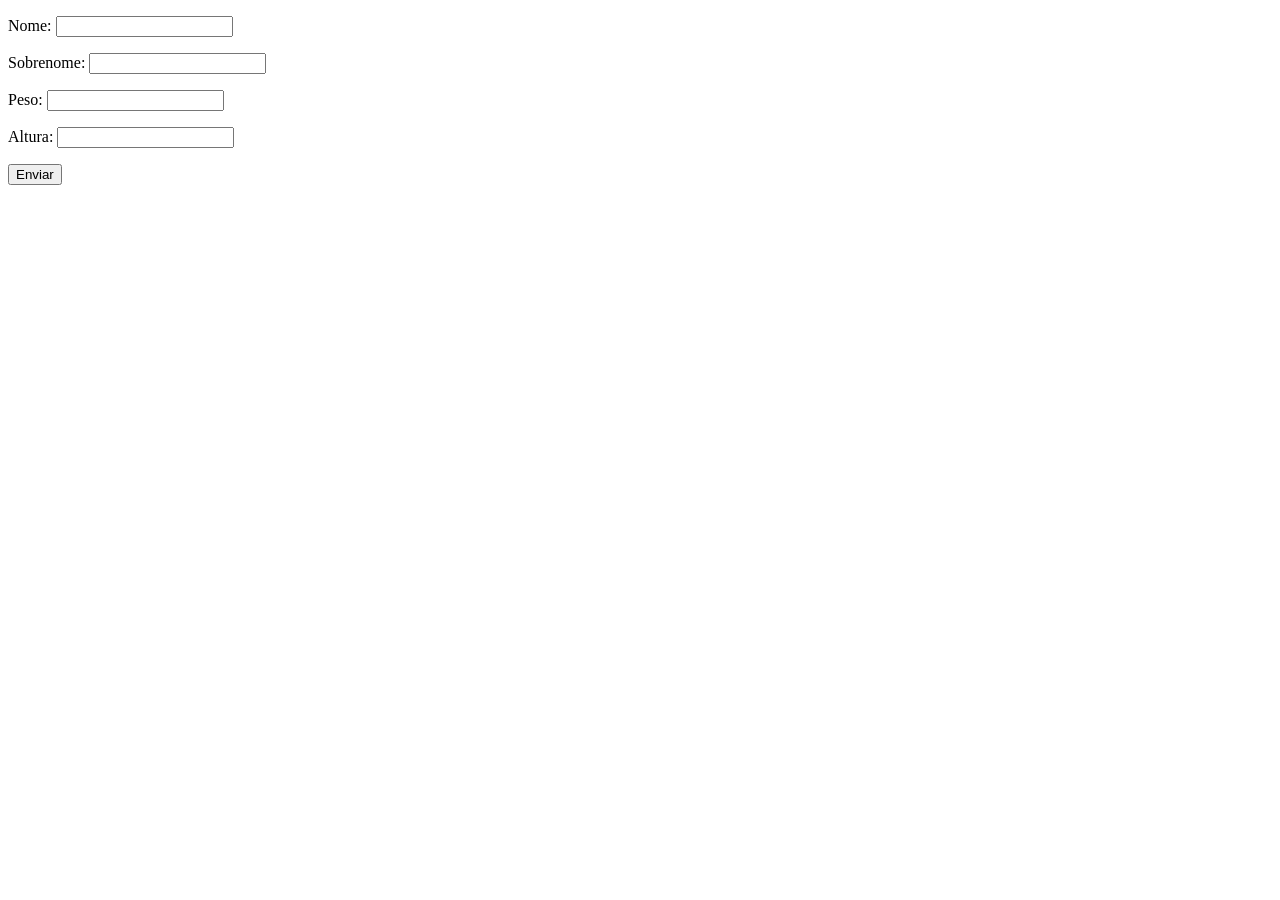
<file: aula20/index.html>
<!DOCTYPE html>
<html lang="pt-BR">

<head>
    <meta charset="UTF-8">
    <meta name="viewport" content="width=device-width, initial-scale=1.0">
    <title>Exercício</title>
</head>

<body>
    <form class="form" action="" method="get">
        <p>Nome: <input type="text" class="nome"></p>
        <p>Sobrenome: <input type="text" class="sobrenome"></p>
        <p>Peso: <input type="text" class="peso"></p>
        <p>Altura: <input type="text" class="altura"></p>
        <button>Enviar</button>
    </form>

    <div class="resultado">

    </div>
    <script src="js/script.js"></script>
</body>

</html>
</file>
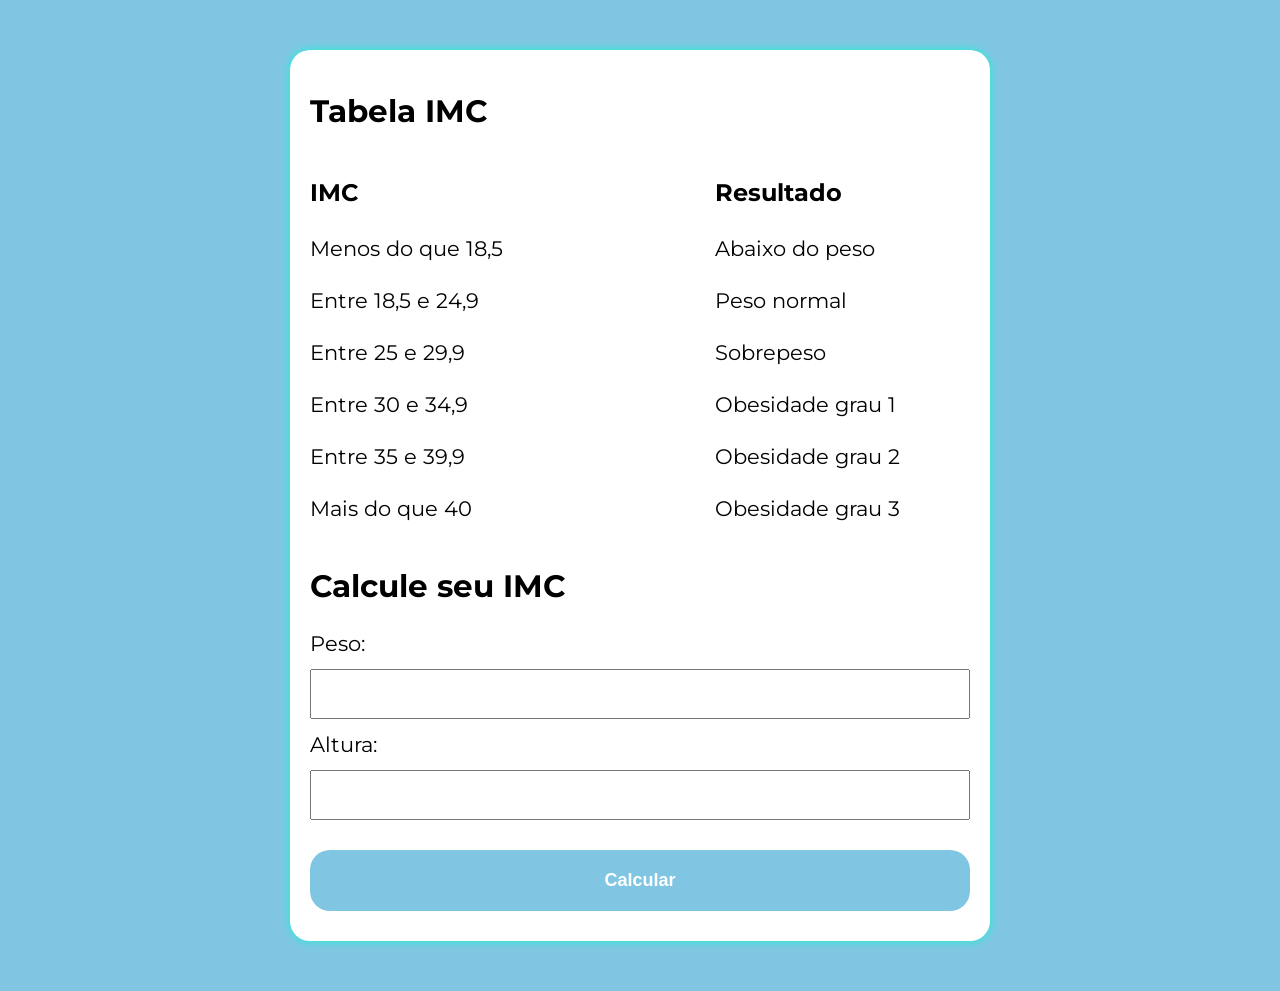
<file: aula26/index.html>
<!DOCTYPE html>
<html lang="pt-BR">

<head>
    <meta charset="UTF-8">
    <meta name="viewport" content="width=device-width, initial-scale=1.0">
    <title>IMC: Cálculo de Índice de Massa Corporal</title>
    <link rel="stylesheet" href="./assets/css/style.css">
</head>

<body>
    <section class="container">
        <h1>Tabela IMC</h1>
        <div class="coluna">
            <div>
                <h3>IMC</h3>
                <p>Menos do que 18,5</p>
                <p>Entre 18,5 e 24,9</p>
                <p>Entre 25 e 29,9</p>
                <p>Entre 30 e 34,9</p>
                <p>Entre 35 e 39,9</p>
                <p>Mais do que 40</p>
            </div>
            <div>
                <h3>Resultado</h3>
                <p>Abaixo do peso</p>
                <p>Peso normal</p>
                <p>Sobrepeso</p>
                <p>Obesidade grau 1</p>
                <p>Obesidade grau 2</p>
                <p>Obesidade grau 3</p>
            </div>
        </div>

        <h2>Calcule seu IMC</h2>
        <form action="" class="form">
            <label for="peso">Peso:</label>
            <input type="text" id="peso" />

            <label for="altura">Altura:</label>
            <input type="text" id="altura" />

            <button>Calcular</button>
        </form>

        <div class="resultado">
        </div>
    </section>
    <script src="./assets/js/main.js"></script>
</body>

</html>
</file>
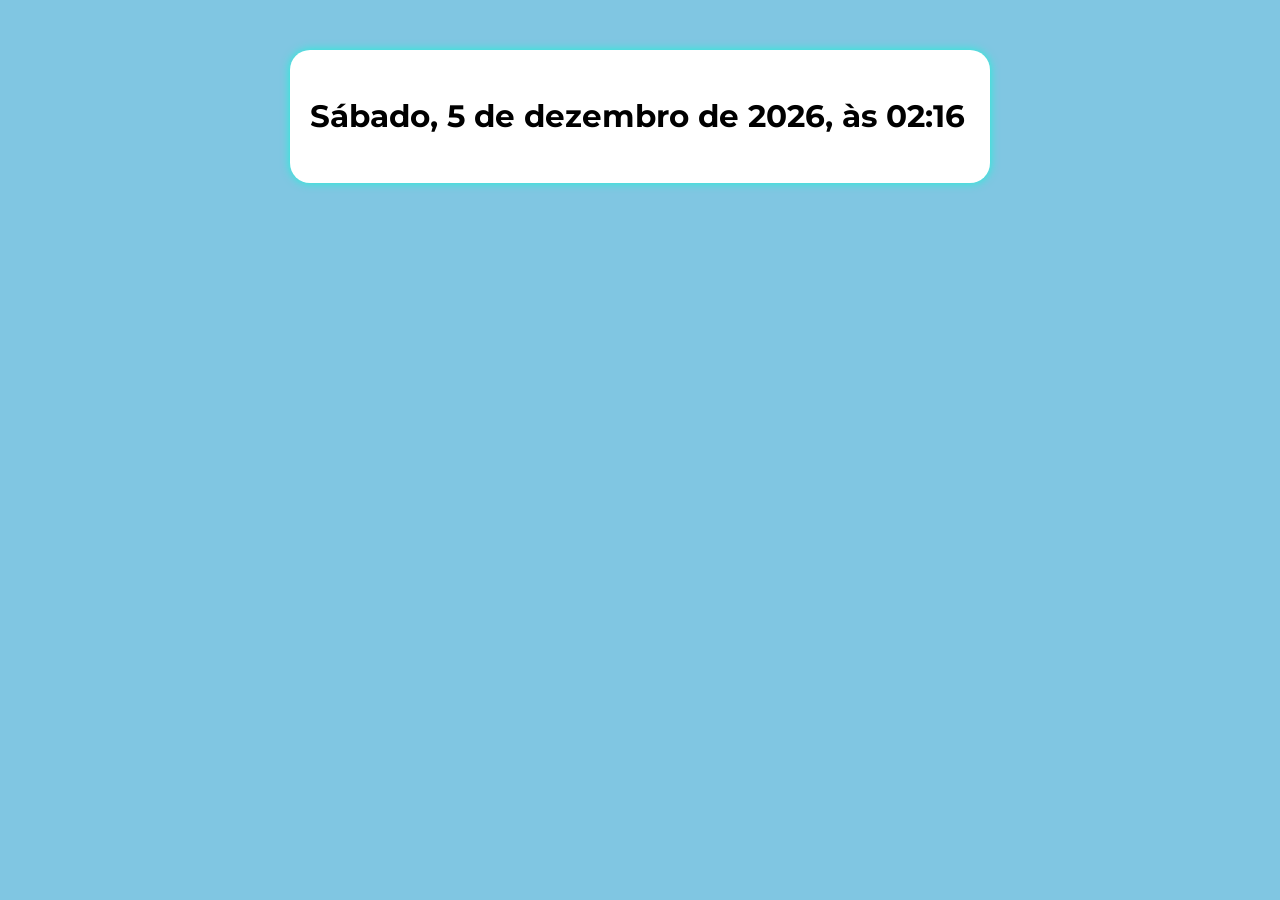
<file: aula30/index.html>
<!DOCTYPE html>
<html lang="pt-BR">

<head>
    <meta charset="UTF-8">
    <meta name="viewport" content="width=device-width, initial-scale=1.0">
    <title>Modelo</title>
    <link rel="stylesheet" href="./assets/css/style.css">
</head>

<body>
    <section class="container">
        <h1 class="data-atual">Data atual</h1>

    </section>
    <script src="./assets/js/main.js"></script>
</body>

</html>
</file>
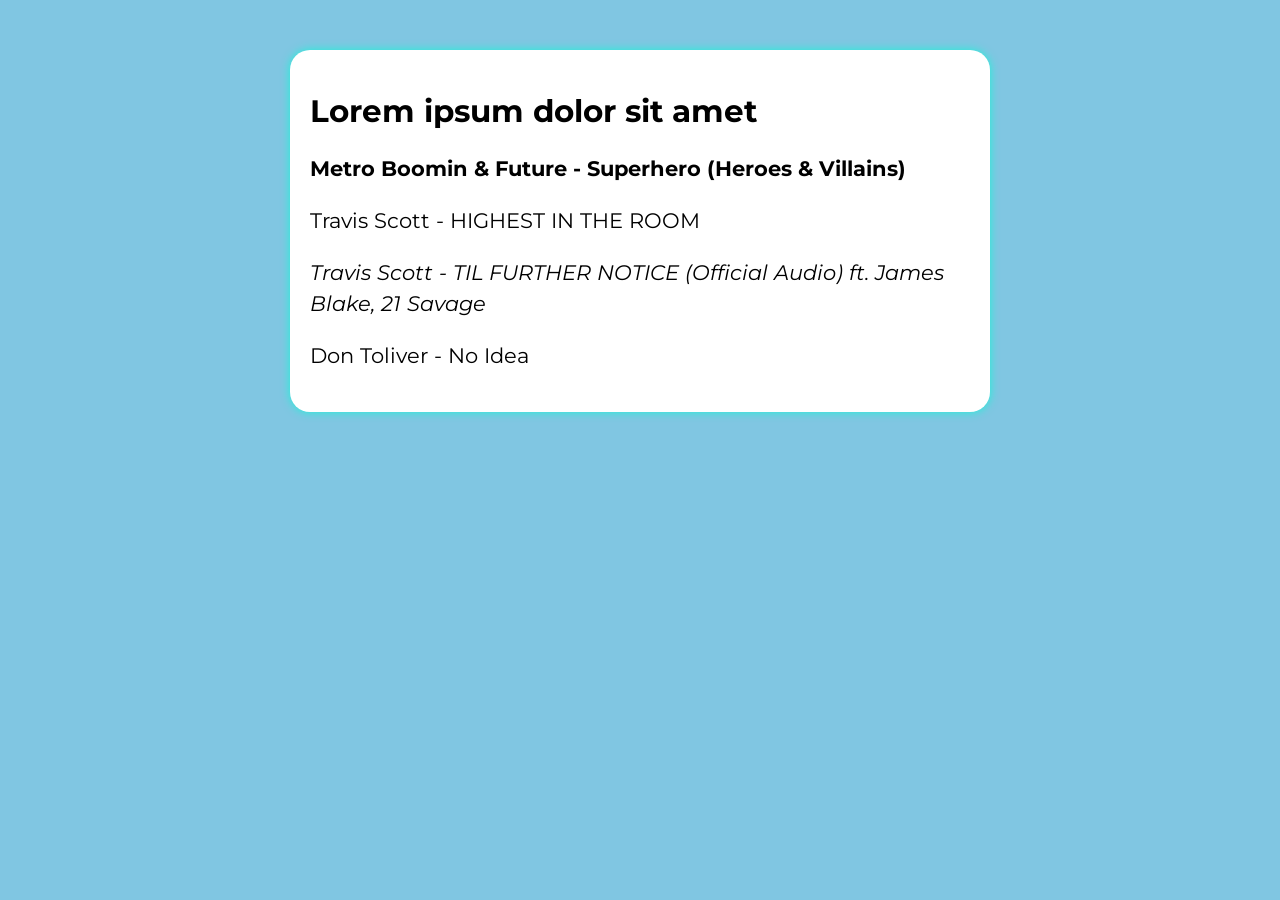
<file: aula35/index.html>
<!DOCTYPE html>
<html lang="pt-BR">

<head>
    <meta charset="UTF-8">
    <meta name="viewport" content="width=device-width, initial-scale=1.0">
    <title>Modelo</title>
    <link rel="stylesheet" href="./assets/css/style.css">
</head>

<body>
    <section class="container">
        <h1>Lorem ipsum dolor sit amet</h1>
        <!--AQUI-->
    <script src="./assets/js/main.js"></script>
</body>

</html>
</file>
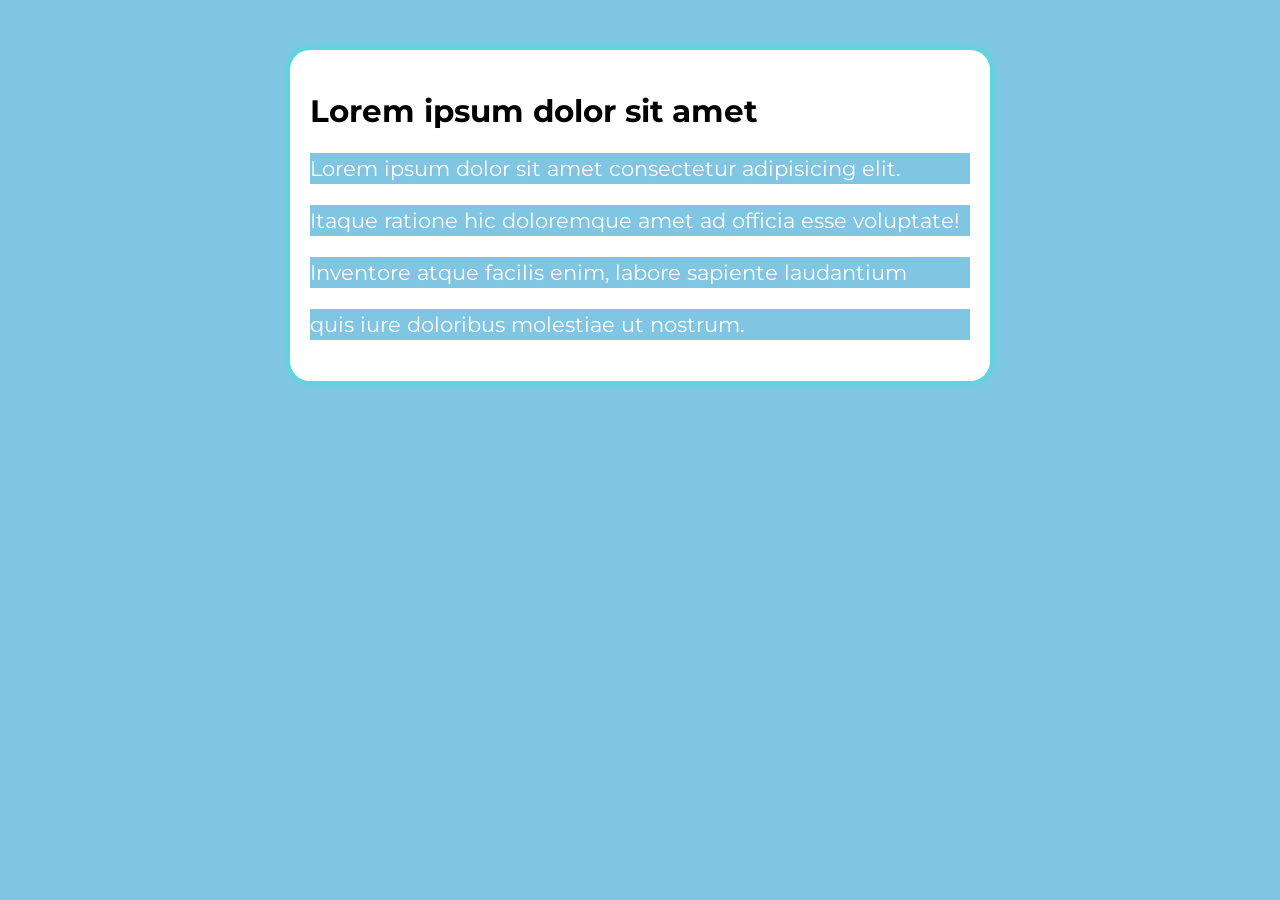
<file: aula38/index.html>
<!DOCTYPE html>
<html lang="pt-BR">

<head>
    <meta charset="UTF-8">
    <meta name="viewport" content="width=device-width, initial-scale=1.0">
    <title>Modelo</title>
    <link rel="stylesheet" href="./assets/css/style.css">
</head>

<body>
    <section class="container">
        <h1>Lorem ipsum dolor sit amet</h1>
        <div class="paragrafos">
            <p>Lorem ipsum dolor sit amet consectetur adipisicing elit.</p>
            <p> Itaque ratione hic doloremque amet ad officia esse voluptate!</p>
            <p> Inventore atque facilis enim, labore sapiente laudantium</p>
            <p> quis iure doloribus molestiae ut nostrum.</p>
        </div>

        <script src="./assets/js/main.js"></script>
</body>

</html>
</file>
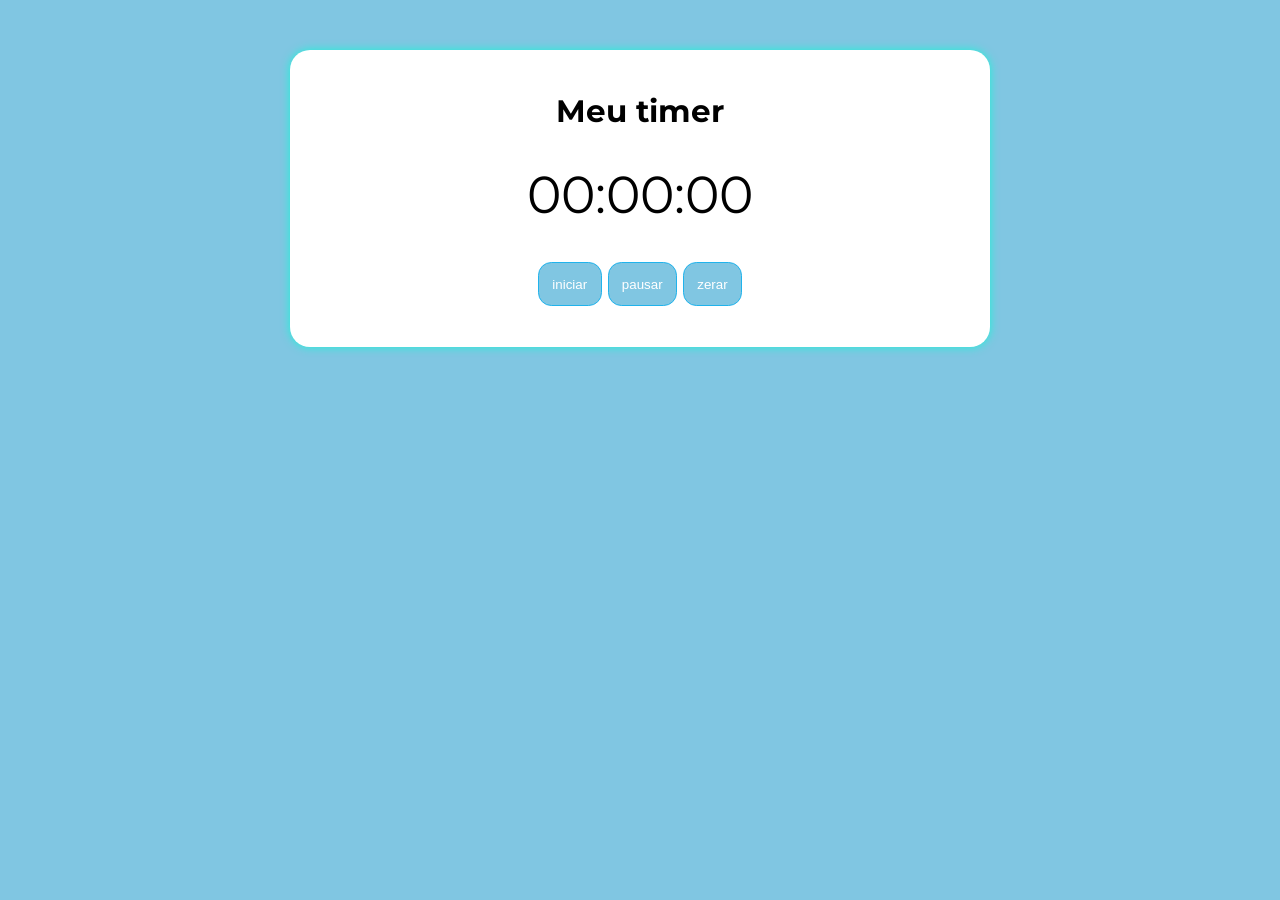
<file: aula47/index.html>
<!DOCTYPE html>
<html lang="pt-BR">

<head>
    <meta charset="UTF-8">
    <meta name="viewport" content="width=device-width, initial-scale=1.0">
    <title>Modelo</title>
    <link rel="stylesheet" href="./assets/css/style.css">
</head>

<body>
    <section class="container">
        <h1>Meu timer</h1>
        <p class="relogio">00:00:00</p>
        <p>
            <button class="iniciar">iniciar</button>
            <button class="pausar">pausar</button>
            <button class="zerar">zerar</button>
        </p>
    <script src="./assets/js/main.js"></script>
</body>

</html>
</file>
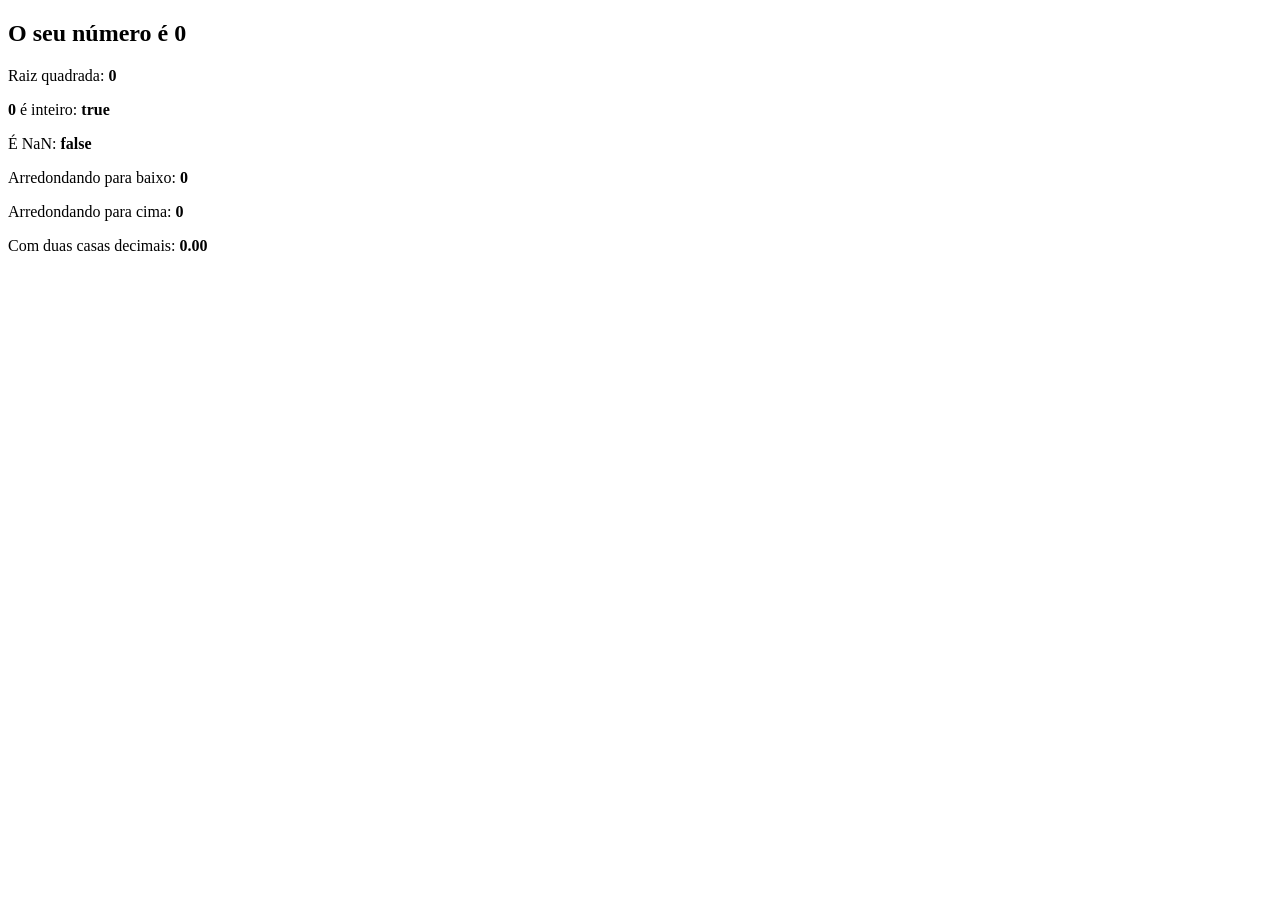
<file: aula15/ex/index.html>
<!DOCTYPE html>
<html lang=pt-BR">
<head>
    <meta charset="UTF-8">
    <meta name="viewport" content="width=device-width, initial-scale=1.0">
    <title>Exercício dos Números</title>
</head>
<body>
    <section>
        <h1>O seu número é <span id="numero-titulo">0</span></h1>
        <div id="conteudo">Texto</div>
    </section>
    <script src="js/index.js"></script>
</body>
</html>
</file>
<file: aula26/assets/css/style.css>
@import url('https://fonts.googleapis.com/css2?family=Montserrat:wght@400..700&display=swap');

:root {
    --primary-color: rgb(128, 198, 226);
    --primary-color-dark: rgb(61, 96, 110);
    --primary-color-active: rgb(32, 179, 236);
    --font-principal: Montserrat;
}

* {
    box-sizing: border-box;
    outline: 0;
}

body {
    margin: 0;
    padding: 0;
    background: var(--primary-color);
    font-family: var(--font-principal), sans-serif;
    font-size: 1.3em;
    line-height: 1.5em;
}

.container {
    max-width: 700px;
    margin: 50px auto;
    background-color: #fff;
    padding: 20px;
    border-radius: 20px;
    box-shadow: 0 0 10px rgba(0, 255, 213, 0.788);
}

form input,
form label,
form button {
    display: block;
    width: 100%;
    margin-bottom: 10px;
}

form input {
    font-size: 24px;
    height: 50px;
    padding: 0 20px;
}

form input:focus {
    outline: 1px solid var(--primary-color);
}

form button {
    border: none;
    border-radius: 20px;
    background: var(--primary-color);
    color: #fff;
    font-size: 18px;
    font-weight: 700;
    padding: 20px;
    margin-top: 30px;
    cursor: pointer;
}

form button:hover {
    background: var(--primary-color-dark);
}

form button:active {
    background: var(--primary-color-active);
}

.coluna {
    display: flex;
    justify-content: space-between;
    align-items: center;
    margin-right: 70px;
}

.resultado {
    background-color: rgb(149, 221, 40);
    text-align: center;
    border-radius: 5px;
    color: rgb(107, 48, 6);
    font-weight: 700;
}
</file>
<file: aula30/assets/css/style.css>
@import url('https://fonts.googleapis.com/css2?family=Montserrat:wght@400..700&display=swap');

:root {
    --primary-color: rgb(128, 198, 226);
    --primary-color-dark: rgb(61, 96, 110);
    --primary-color-active: rgb(32, 179, 236);
    --font-principal: Montserrat;
}

* {
    box-sizing: border-box;
    outline: 0;
}

body {
    margin: 0;
    padding: 0;
    background: var(--primary-color);
    font-family: var(--font-principal), sans-serif;
    font-size: 1.3em;
    line-height: 2em;
}

.container {
    max-width: 700px;
    margin: 50px auto;
    background-color: #fff;
    padding: 20px;
    border-radius: 20px;
    box-shadow: 0 0 10px rgba(0, 255, 213, 0.788);
}

form input,
form label,
form button {
    display: block;
    width: 100%;
    margin-bottom: 10px;
}

form input {
    font-size: 24px;
    height: 50px;
    padding: 0 20px;
}

form input:focus {
    outline: 1px solid var(--primary-color);
}

form button {
    border: none;
    border-radius: 20px;
    background: var(--primary-color);
    color: #fff;
    font-size: 18px;
    font-weight: 700;
    padding: 20px;
    margin-top: 30px;
    cursor: pointer;
}

form button:hover {
    background: var(--primary-color-dark);
}

form button:active {
    background: var(--primary-color-active);
}
</file>
<file: aula35/assets/css/style.css>
@import url('https://fonts.googleapis.com/css2?family=Montserrat:wght@400..700&display=swap');

:root {
    --primary-color: rgb(128, 198, 226);
    --primary-color-dark: rgb(61, 96, 110);
    --primary-color-active: rgb(32, 179, 236);
    --font-principal: Montserrat;
}

* {
    box-sizing: border-box;
    outline: 0;
}

body {
    margin: 0;
    padding: 0;
    background: var(--primary-color);
    font-family: var(--font-principal), sans-serif;
    font-size: 1.3em;
    line-height: 1.5em;
}

.container {
    max-width: 700px;
    margin: 50px auto;
    background-color: #fff;
    padding: 20px;
    border-radius: 20px;
    box-shadow: 0 0 10px rgba(0, 255, 213, 0.788);
}

form input,
form label,
form button {
    display: block;
    width: 100%;
    margin-bottom: 10px;
}

form input {
    font-size: 24px;
    height: 50px;
    padding: 0 20px;
}

form input:focus {
    outline: 1px solid var(--primary-color);
}

form button {
    border: none;
    border-radius: 20px;
    background: var(--primary-color);
    color: #fff;
    font-size: 18px;
    font-weight: 700;
    padding: 20px;
    margin-top: 30px;
    cursor: pointer;
}

form button:hover {
    background: var(--primary-color-dark);
}

form button:active {
    background: var(--primary-color-active);
}
</file>
<file: aula38/assets/css/style.css>
@import url('https://fonts.googleapis.com/css2?family=Montserrat:wght@400..700&display=swap');

:root {
    --primary-color: rgb(128, 198, 226);
    --primary-color-dark: rgb(61, 96, 110);
    --primary-color-active: rgb(32, 179, 236);
    --font-principal: Montserrat;
}

* {
    box-sizing: border-box;
    outline: 0;
}

body {
    margin: 0;
    padding: 0;
    background: var(--primary-color);
    font-family: var(--font-principal), sans-serif;
    font-size: 1.3em;
    line-height: 1.5em;
}

.container {
    max-width: 700px;
    margin: 50px auto;
    background-color: #fff;
    padding: 20px;
    border-radius: 20px;
    box-shadow: 0 0 10px rgba(0, 255, 213, 0.788);
}

form input,
form label,
form button {
    display: block;
    width: 100%;
    margin-bottom: 10px;
}

form input {
    font-size: 24px;
    height: 50px;
    padding: 0 20px;
}

form input:focus {
    outline: 1px solid var(--primary-color);
}

form button {
    border: none;
    border-radius: 20px;
    background: var(--primary-color);
    color: #fff;
    font-size: 18px;
    font-weight: 700;
    padding: 20px;
    margin-top: 30px;
    cursor: pointer;
}

form button:hover {
    background: var(--primary-color-dark);
}

form button:active {
    background: var(--primary-color-active);
}
</file>
<file: aula47/assets/css/style.css>
@import url('https://fonts.googleapis.com/css2?family=Montserrat:wght@400..700&display=swap');

:root {
    --primary-color: rgb(128, 198, 226);
    --primary-color-dark: rgb(61, 96, 110);
    --primary-color-active: rgb(32, 179, 236);
    --primary-color-hover: rgb(148, 174, 184);
    --font-principal: Montserrat;
}

* {
    box-sizing: border-box;
    outline: 0;
}

body {
    margin: 0;
    padding: 0;
    background: var(--primary-color);
    font-family: var(--font-principal), sans-serif;
    font-size: 1.3em;
    line-height: 1.5em;
}

.container {
    max-width: 700px;
    margin: 50px auto;
    background-color: #fff;
    padding: 20px;
    border-radius: 20px;
    box-shadow: 0 0 10px rgba(0, 255, 213, 0.788);
    text-align: center;
}

form input,
form label,
form button {
    display: block;
    width: 100%;
    margin-bottom: 10px;
}

form input {
    font-size: 24px;
    height: 50px;
    padding: 0 20px;
}

form input:focus {
    outline: 1px solid var(--primary-color);
}

form button {
    border: none;
    border-radius: 20px;
    background: var(--primary-color);
    color: #fff;
    font-size: 18px;
    font-weight: 700;
    padding: 20px;
    margin-top: 30px;
    cursor: pointer;
}

form button:hover {
    background: var(--primary-color-dark);
}

form button:active {
    background: var(--primary-color-active);
}

.relogio {
    font-size: 2.5em;
}

button {
    background-color: var(--primary-color);
    color: #fff;
    border: 1px solid var(--primary-color-active);
    padding: 1em;
    border-radius: 1em;
}

button:hover {
    background-color: var(--primary-color-hover);
}

button:active {
    background-color: var(--primary-color-active);
}

.pausado {
    color: red;
}
</file>
